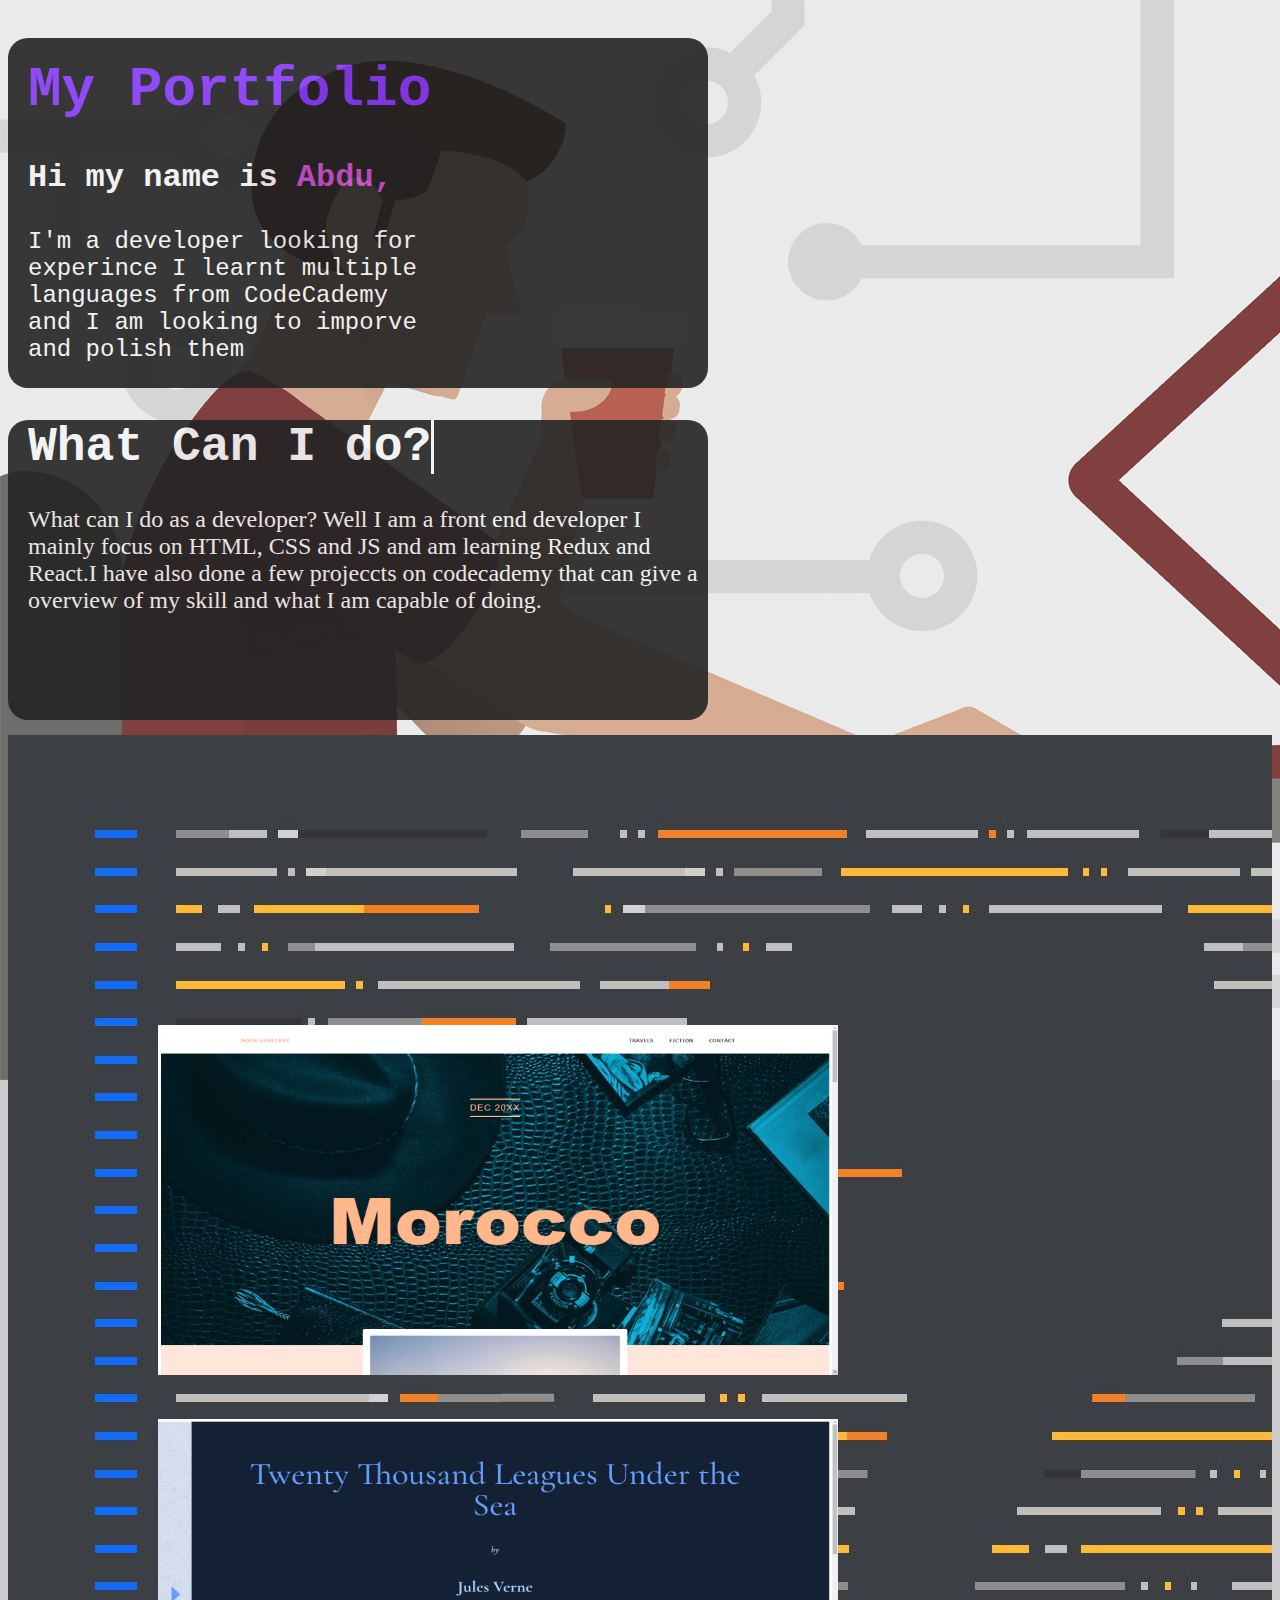
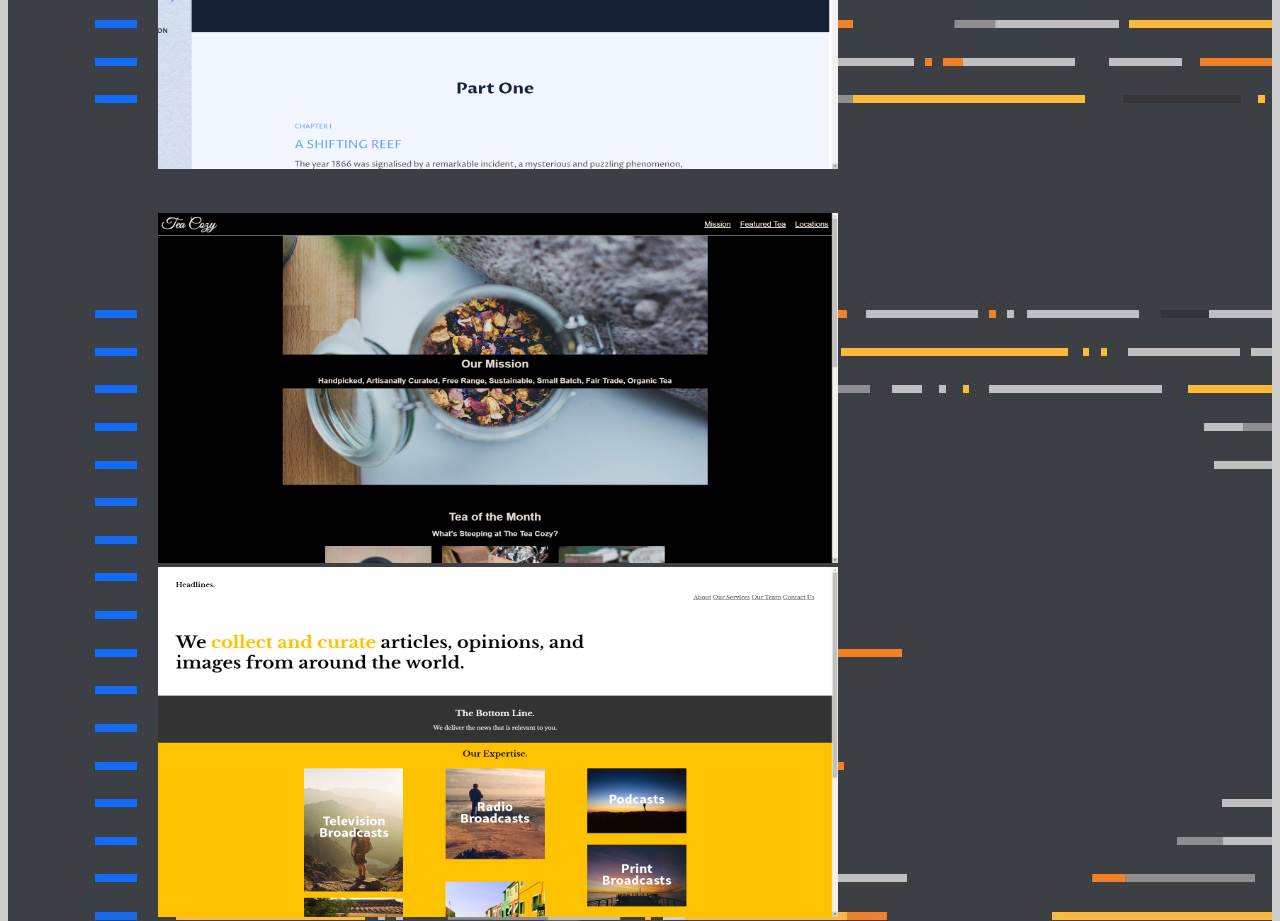
<file: index.html>
<!DOCTYPE html>
<html>
    <link rel="stylesheet" type="text/css" href="portfolio.css">
    <link rel="stylesheet" href="https://k-abdu.github.io/Abdu-Portfolio/">
        <body>
            <div style="background-image: url('83603-637199670223573666-16x9.jpg');"></div>
            <div class="introBox">
                <h1 class="title">My Portfolio</h1>
                <h3 class="idk">
                    Hi my name is 
                    <span aria-label="A full stack developer">Abdu, </span>
                </h3>
                <p class="introduction">
                    I'm a developer looking for <br> experince I learnt multiple <br> languages from CodeCademy <br> and I am looking to imporve <br> and polish them
                </p>
            </div>
            <div class="questionBox">
                <h1 class="question">What Can I do?</h1>
                <P>
                    What can I do as a developer? Well I am a front end developer I mainly focus on HTML, CSS and JS and am learning Redux and React.I have also done a few projeccts
                    on codecademy that can give a overview of my skill and what I am capable of doing.
                </P>
                
            </div>

            <div class="projects">
                <div class="topProjects">
                    <a href="https://k-abdu.github.io/Moroco/">
                        <img class="img1" src="Screenshot (86).png" alt="">
                    </a>
                    <a href="https://k-abdu.github.io/20-000-Leagues-Under-the-Sea/">
                        <img class="img2" src="Screenshot (87).png" alt="">
                    </a>
                </div>
                <a href="https://k-abdu.github.io/The-Tea-Cozy/">
                    <img class="img3" src="Screenshot (88).png" alt="">
                </a>
                <a href="https://k-abdu.github.io/Headlines/">
                    <img class="img4" src="Screenshot (89).png" alt="">
                </a>
            </div>
        </body> 
    </html>
</file>
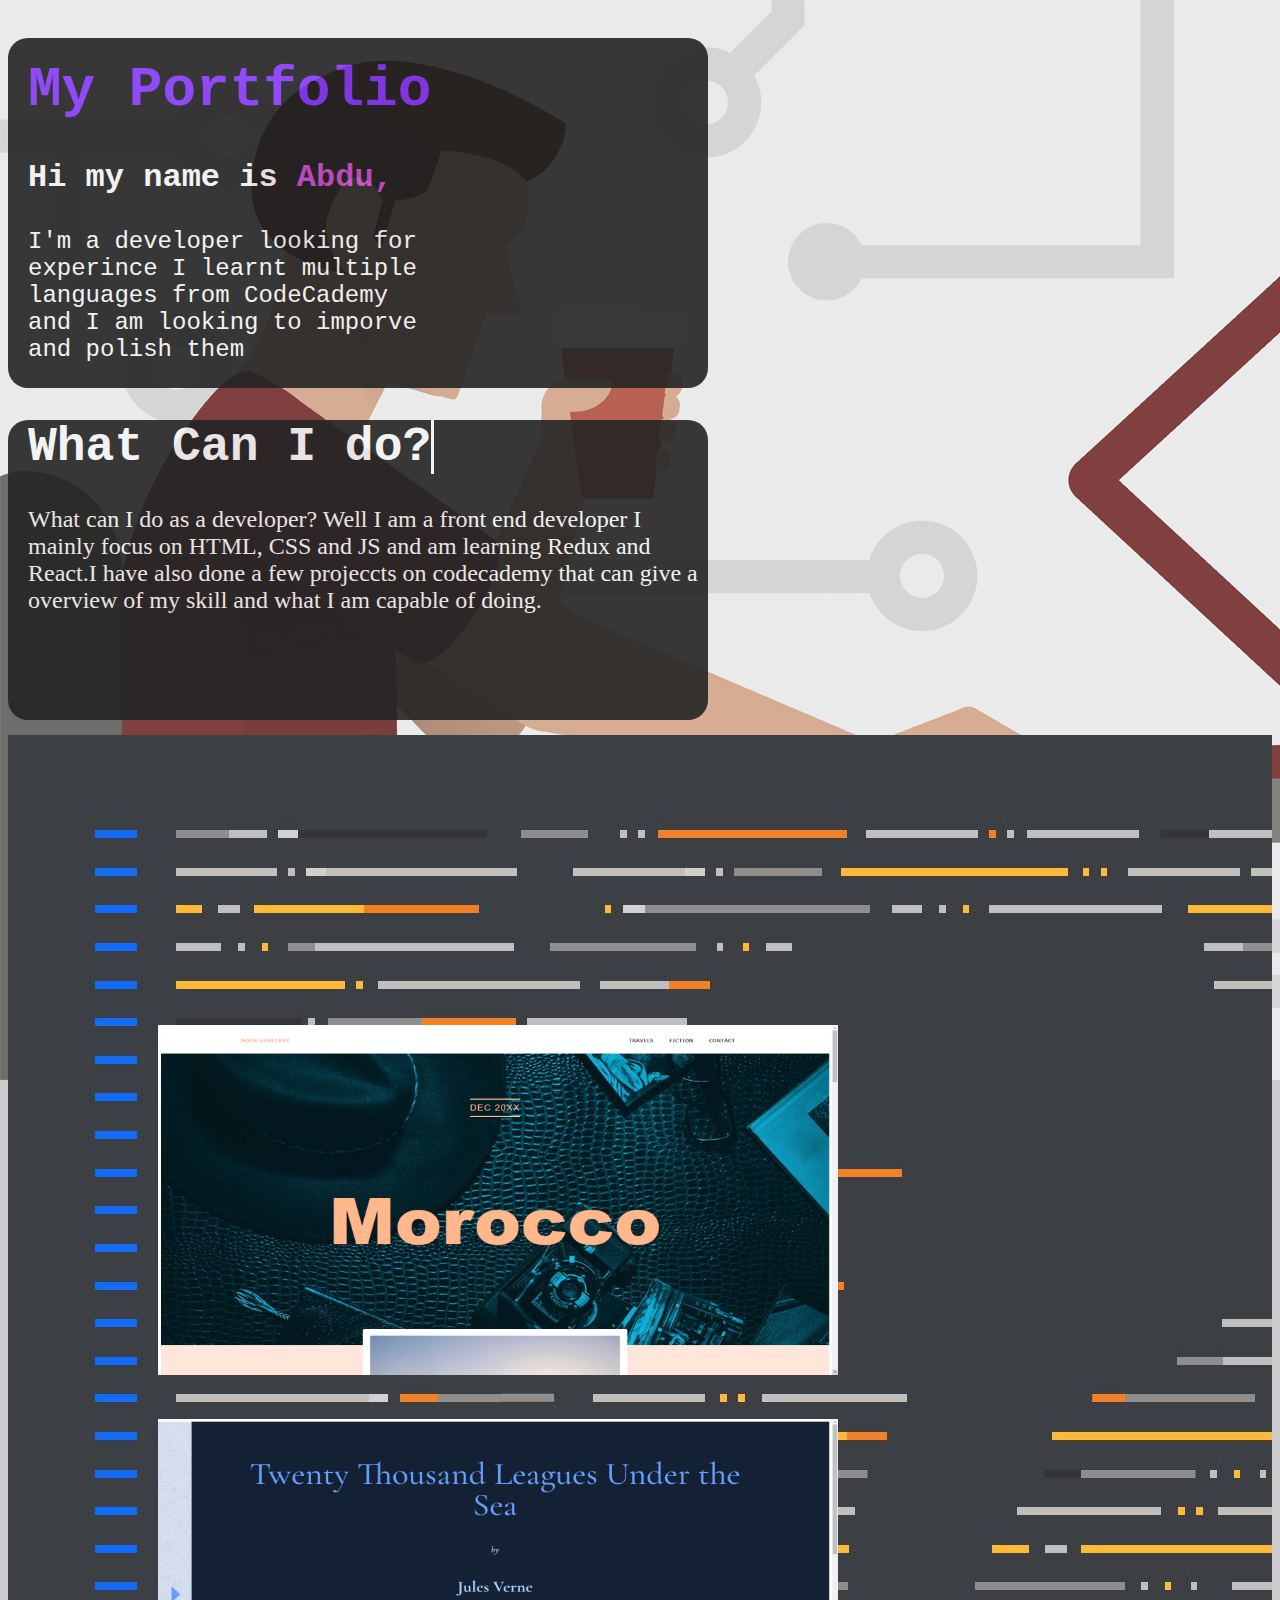
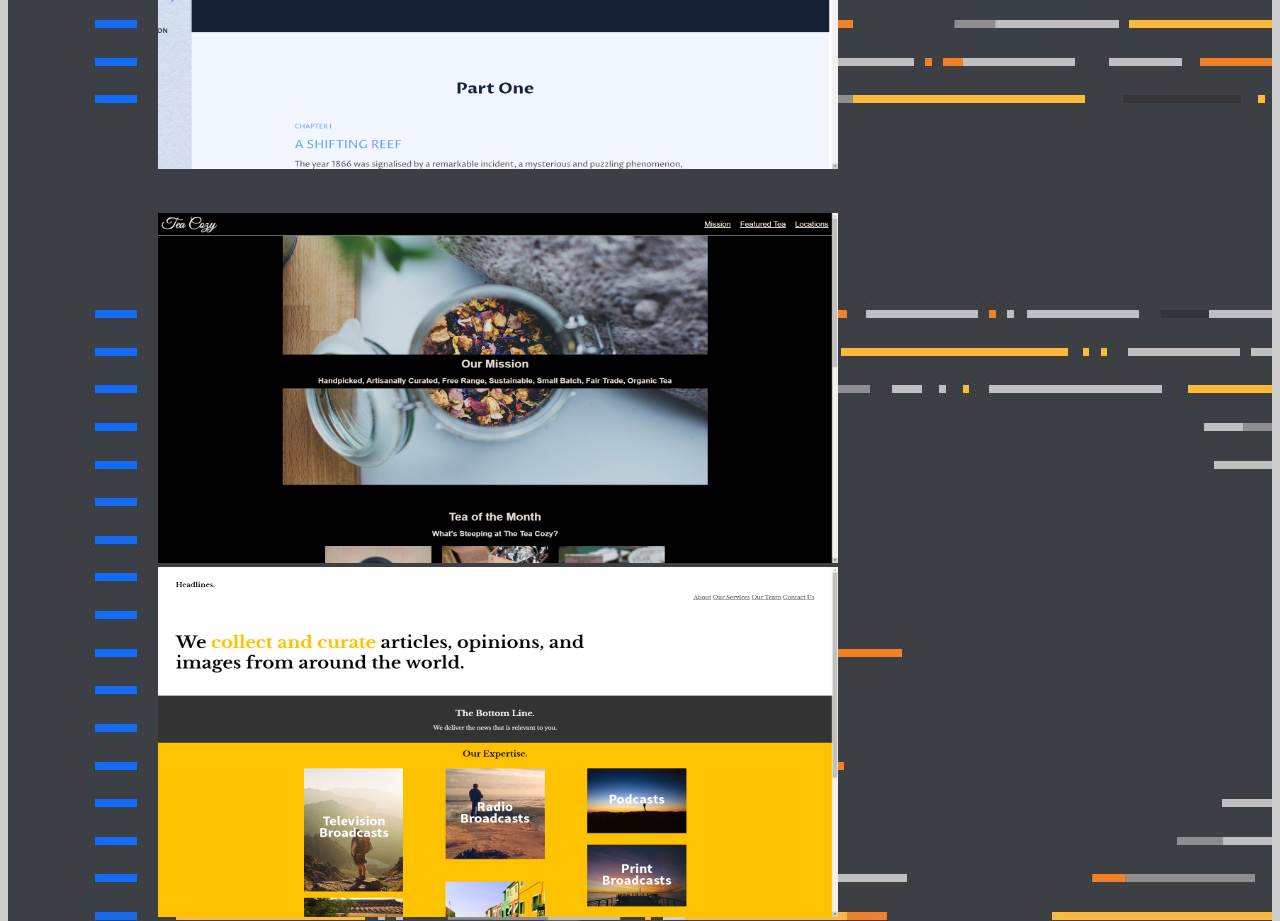
<file: portfolio.html>
<!DOCTYPE html>
<html>
    <link rel="stylesheet" type="text/css" href="portfolio.css">
    <link rel="stylesheet" href="https://k-abdu.github.io/Abdu-Portfolio/">
        <body>
            <div style="background-image: url('83603-637199670223573666-16x9.jpg');"></div>
            <div class="introBox">
                <h1 class="title">My Portfolio</h1>
                <h3 class="idk">
                    Hi my name is 
                    <span aria-label="A young front end developer">Abdu, </span>
                </h3>
                <p class="introduction">
                    I'm a developer looking for <br> experince I learnt multiple <br> languages from CodeCademy <br> and I am looking to imporve <br> and polish them
                </p>
            </div>
            <div class="questionBox">
                <h1 class="question">What Can I do?</h1>
                <P>
                    What can I do as a developer? Well I am a front end developer I mainly focus on HTML, CSS and JS and am learning Redux and React.I have also done a few projeccts
                    on codecademy that can give a overview of my skill and what I am capable of doing.
                </P>
                
            </div>

            <div class="projects">
                <div class="topProjects">
                    <img class="img1" src="Screenshot (86).png" alt="">
                    <img class="img2" src="Screenshot (87).png" alt="">                    
                </div>

                <img class="img3" src="Screenshot (88).png" alt="">
                <img class="img4" src="Screenshot (89).png" alt="">
            </div>
        </body> 
    </html>
</file>
<file: portfolio.css>
html {
    background-color: #100F10;
    background-image: url("83603-637199670223573666-16x9.jpg");
    background-repeat: no-repeat, repeat;
    background-color: #cccccc;    
}

.introBox {
    background-color: #242424;
    height: 350px;
    width: 700px;
    border-radius: 20px;
    margin-bottom: 15px;
    opacity: 90%;
}

.title {
    font-size: 3.5rem;
    font-family: 'Courier New', Courier, monospace;
    color: #8739F9;
    padding-top: 20px;
    padding-left: 20px;
    align-content: left;
    opacity: initial;
}

.idk {
    font-family: 'Courier New', Courier, monospace;
    font-size: 2rem;
    padding-left: 20px;
    color: whitesmoke;
}

.introduction {
    font-family: 'Courier New', Courier, monospace;
    font-size: 1.5rem;
    padding-left: 20px;
    color: whitesmoke;
}

.desc {
    color: whitesmoke;
    
}

.questionBox {
    opacity: 90%;
    background-color: #242424;
    height: 350px;
    width: 680px;
    border-radius: 20px;
    margin-bottom: 15px;
}

img {
    height: 350px;
    width: 680px;
}

.img1 {
    padding-left: 150px;
    padding-bottom: 40px;
}

.img2 {
    padding-right: 150px;
    padding-left: 150px;
    padding-bottom: 40px;
}

.img3 {
    padding-left: 150px;
}

.img4 {
    padding-right: 150px;
    padding-left: 150px;
}


.projects {
    /* text-align: right; */
    flex-direction: row;    
    float: right;
    background-image: url("wallpaper.jpg");
    width: 100%;
}

.topProjects {
    padding-top: 290px;
}

span {
    position: relative;
    color: #C651CD;
    font-weight: bold;
    cursor: pointer;
}

span:hover:before {
    opacity: 1;
}

span:before {
    content: attr(aria-label);
    opacity: 0;
    position: absolute;
    top: 30px;
    right: -90px;
    font-size: 14px;
    width: 100px;
    padding: 10px;
    color: #fff;
    background-color: #555;
    border-radius: 3px;
    pointer-events: none;
}

.questionBox {
    color: whitesmoke;
    padding-left: 20px;
    font-size: 1.5rem;
    height: 300px;
    display: list-item;
    align-items: left;
    justify-content: left;
  }
  
.question {
    width: 14ch;
    animation: typing 1.5s steps(21), blink .3s step-end infinite alternate;
    white-space: nowrap;
    overflow: hidden;
    border-right: 3px solid;
    font-family: monospace;
    font-size: 2em;
  }
  
@keyframes typing {
    from {
      width: 0
    }
}
      
@keyframes blink {
    50% {
      border-color: transparent
    }
}

@media only screen and (min-width: 414px) and (max-width: 767px) {
    .introBox {
        width: 450px;
    }
    
    .questionBox {
        width: 430px;
    }

    img {
        /* height: 350px; */
        width: 480px;
        position: relative;
        opacity: 90%;
        border: 1px;
        padding-top: 10px;
    }

    .img1 {
        padding-left: 0px;
        padding-bottom: 0px;
    }
    
    .img2 {
        padding-right: 0px;
        padding-left: 0px;
        padding-bottom: 0px;
    }
    
    .img3 {
        padding-left: 0px;
    }
    
    .img4 {
        padding-right: 0px;
        padding-left: 0px;
    }
}
</file>
